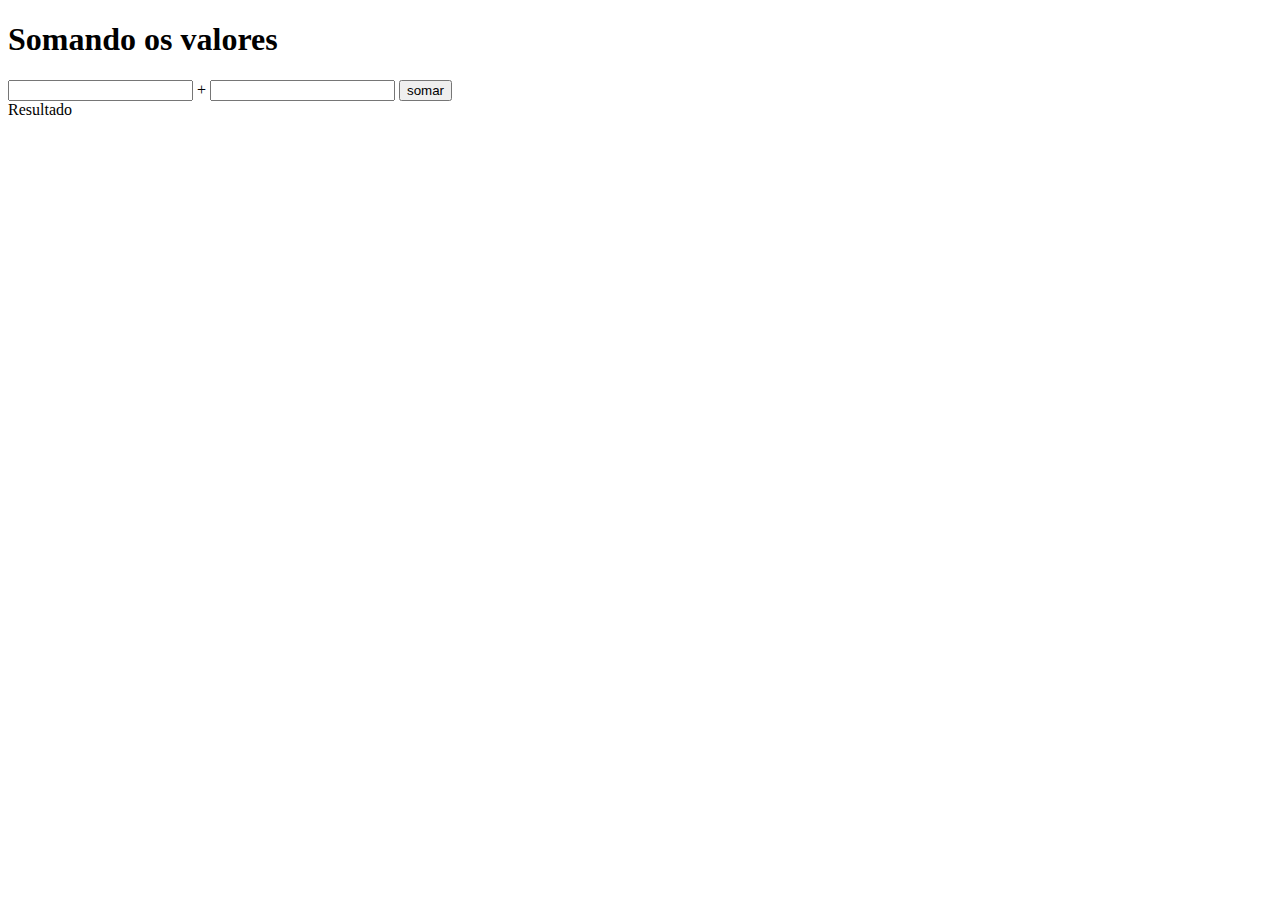
<file: index.html>
<!DOCTYPE html>
<html lang="en">
<head>
    <meta charset="UTF-8">
    <meta name="viewport" content="width=device-width, initial-scale=1.0">
    <title>Somando números</title>
</head>
<body>
    <h1> Somando os valores </h1>
    <input type="number" name="txtn1" id="txtn1"> +
    <input type="number" name="txtn2" id="txtn2">
    <input type="button" value="somar" onclick="somar()">
    <div id="res">Resultado</div>

<script>
  function somar() {
    var tn1 = window.document.getElementById('txtn1')
    var tn2 = window.document.querySelector('input#txtn2')
    var res = window.document.getElementById('res')
    var n1 = Number(tn1.value)
    var n2 = Number(tn2.value)
    var s = n1 + n2
    res.innerHTML = `a soma entre ${n1} e ${n2} é igual a ${s}`
      }
    </script>

</body>
</html>
</file>
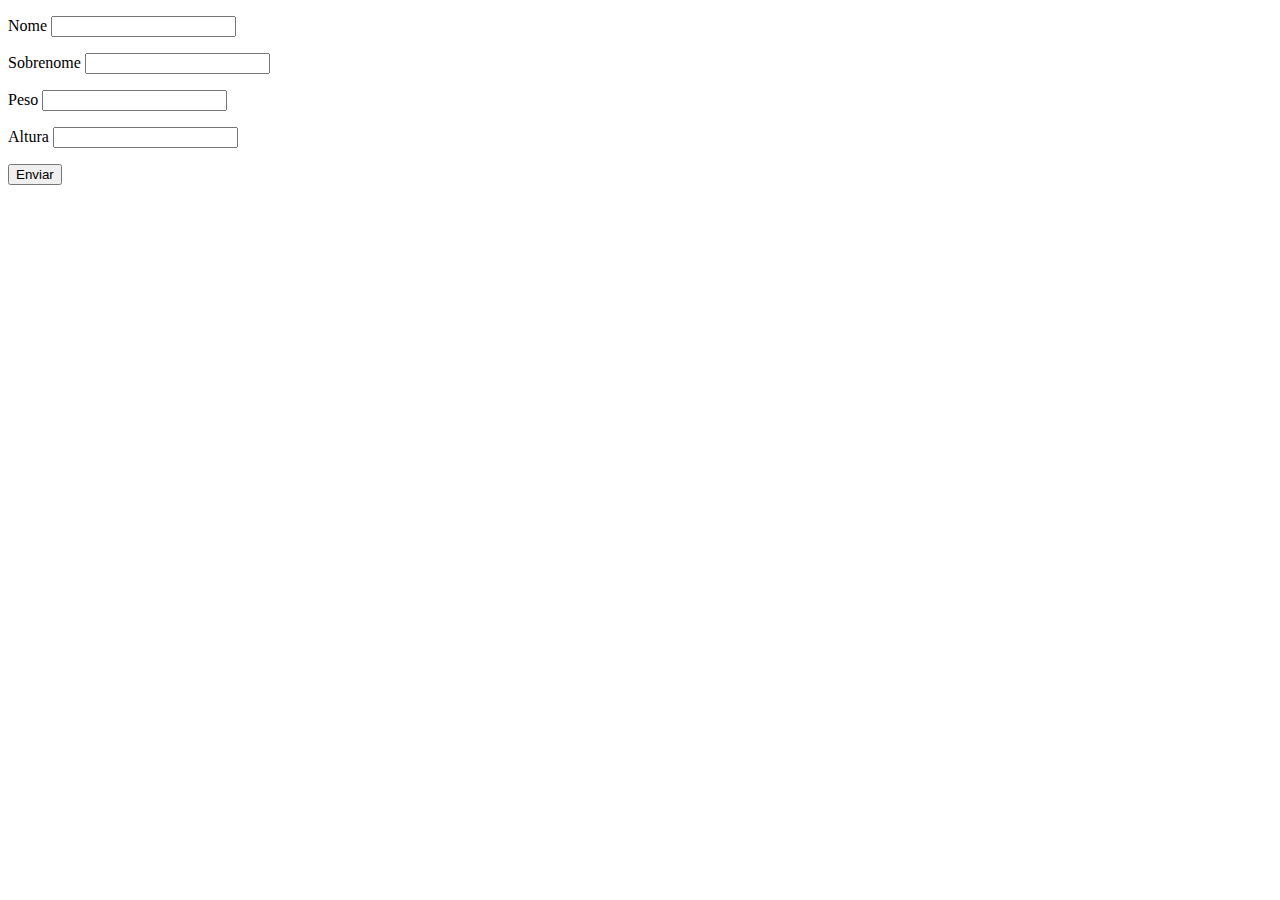
<file: Exercícios ( Luiz Otavio )/formulário/index.html>
<!DOCTYPE html>
<html lang="pt-BR">
<head>
    <meta charset="UTF-8">
    <meta name="viewport" content="width=device-width, initial-scale=1.0">
    <title>Formulário</title>
</head>
<body>
    <form class="form" action="" method="get">
        <p>Nome <input type="text" class="nome"></p>
        <p>Sobrenome <input type="text" class="sobrenome"></p>
        <p>Peso <input type="text" class="peso"></p>
        <p>Altura <input type="text" class="altura"></p>
        <button>Enviar</button>
    </form>

    <div class="resultado"></div>


    <script src="script.js"></script>
</body>
</html>
</file>
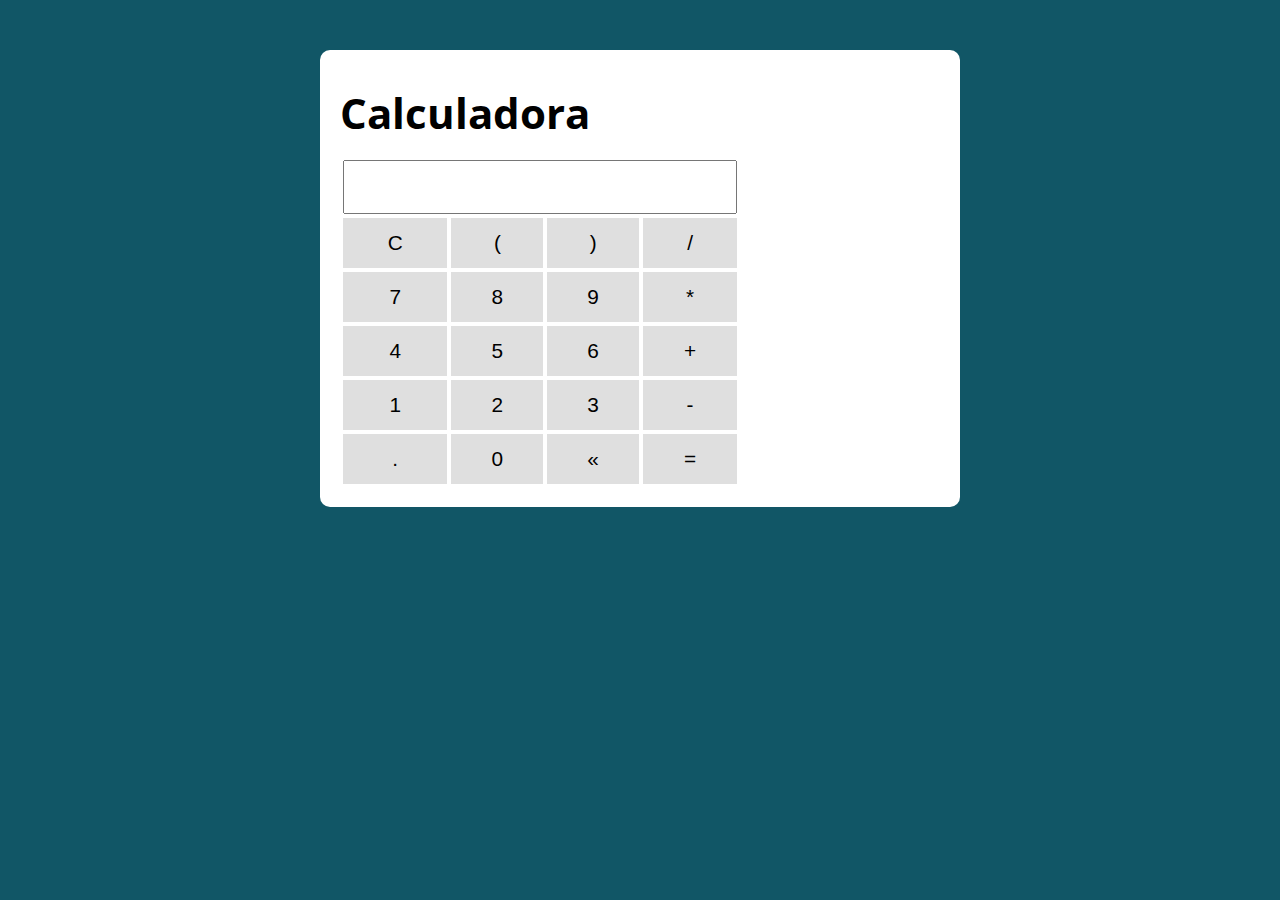
<file: Aulas/calc2/calc2/index.html>
<!DOCTYPE html>
<html lang="pt-BR">

<head>
  <meta charset="UTF-8">
  <meta name="viewport" content="width=device-width, initial-scale=1.0">
  <meta http-equiv="X-UA-Compatible" content="ie=edge">
  <title>Modelo</title>
  <link rel="stylesheet" href="./assets/css/style.css">
</head>

<body>

  <section class="container">
    <h1>Calculadora</h1>

    <table class="calculadora">
      <tr>
        <td colspan="4"><input type="text" class="display"></td>
      </tr>

      <tr>
        <td><button class="btn btn-clear">C</button></td>
        <td><button class="btn btn-num">(</button></td>
        <td><button class="btn btn-num">)</button></td>
        <td><button class="btn btn-num">/</button></td>
      </tr>

      <tr>
        <td><button class="btn btn-num">7</button></td>
        <td><button class="btn btn-num">8</button></td>
        <td><button class="btn btn-num">9</button></td>
        <td><button class="btn btn-num">*</button></td>
      </tr>

      <tr>
        <td><button class="btn btn-num">4</button></td>
        <td><button class="btn btn-num">5</button></td>
        <td><button class="btn btn-num">6</button></td>
        <td><button class="btn btn-num">+</button></td>
      </tr>

      <tr>
        <td><button class="btn btn-num">1</button></td>
        <td><button class="btn btn-num">2</button></td>
        <td><button class="btn btn-num">3</button></td>
        <td><button class="btn btn-num">-</button></td>
      </tr>

      <tr>
        <td><button class="btn btn-num">.</button></td>
        <td><button class="btn btn-num">0</button></td>
        <td><button class="btn btn-del">&laquo;</button></td>
        <td><button class="btn btn-eq">=</button></td>
      </tr>
    </table>

  </section>

  <script src="./assets/js/main.js"></script>
</body>

</html>
</file>
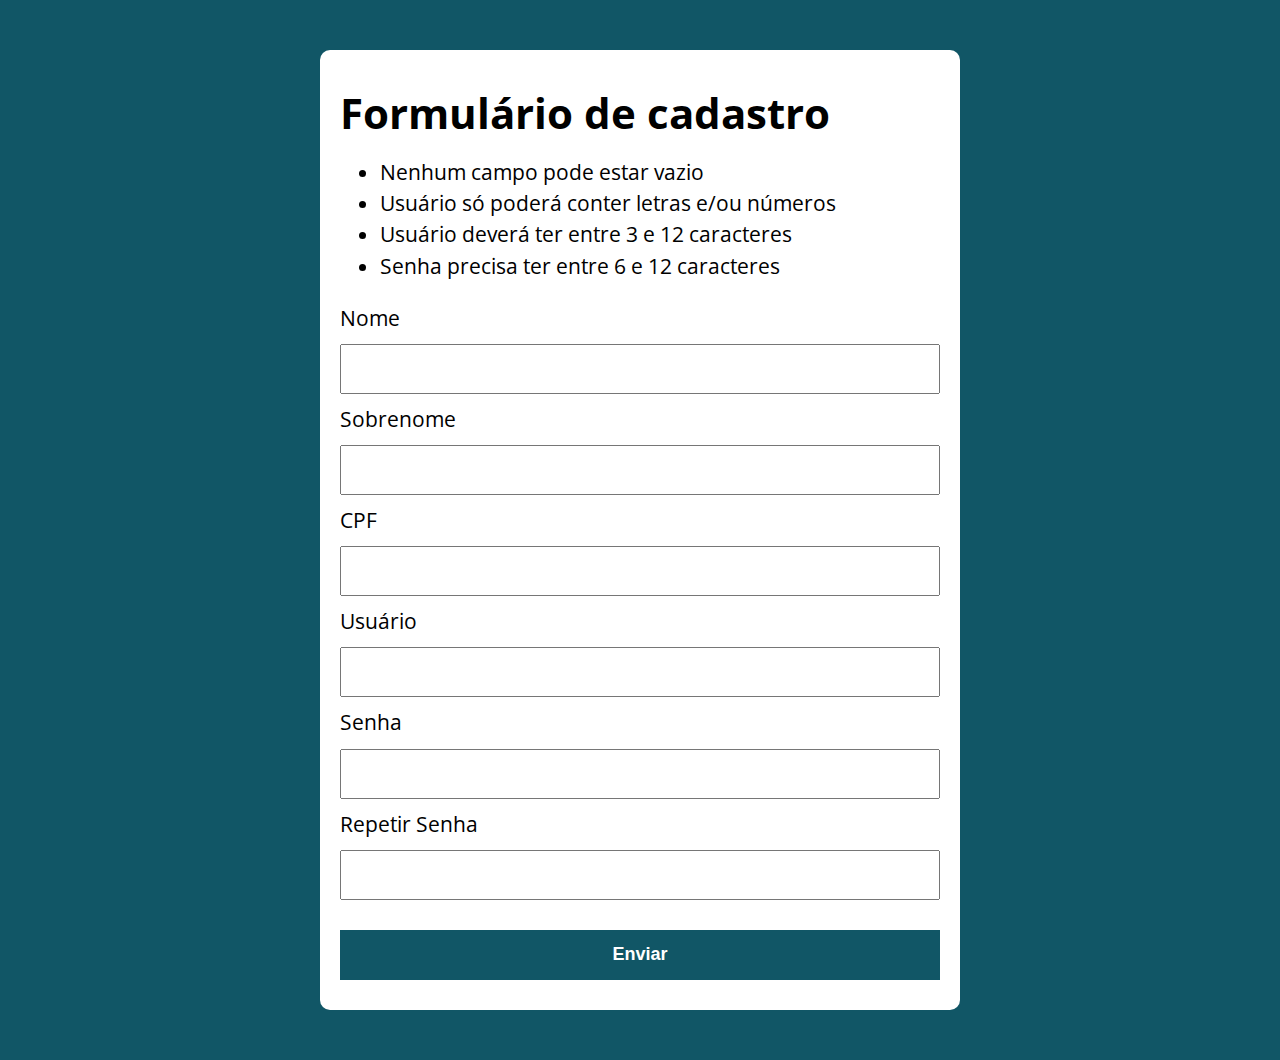
<file: Exercícios ( Luiz Otavio )/validaForm/validaForm/index.html>
<!DOCTYPE html>
<html lang="pt-BR">

<head>
  <meta charset="UTF-8">
  <meta name="viewport" content="width=device-width, initial-scale=1.0">
  <meta http-equiv="X-UA-Compatible" content="ie=edge">
  <title>Modelo</title>
  <link rel="stylesheet" href="./assets/css/style.css">
</head>

<body>

  <section class="container">
    <h1>Formulário de cadastro</h1>
    <ul>
      <li>Nenhum campo pode estar vazio</li>
      <li>Usuário só poderá conter letras e/ou números</li>
      <li>Usuário deverá ter entre 3 e 12 caracteres</li>
      <li>Senha precisa ter entre 6 e 12 caracteres</li>
    </ul>
    
    <form action="/" method="POST" class='formulario'>
      <label>Nome</label>
      <input type="text" class="nome validar">
      <label>Sobrenome</label>
      <input type="text" class="sobrenome validar">
      <label>CPF</label>
      <input type="text" class="cpf validar">
      <label>Usuário</label>
      <input type="text" class="usuario validar">
      <label>Senha</label>
      <input type="password" class="senha validar">
      <label>Repetir Senha</label>
      <input type="password" class="repetir-senha validar">
      <button type="submit">Enviar</button>
    </form>
  </section>

  <script src="./assets/js/validaCPF.js"></script>
  <script src="./assets/js/main.js"></script>
</body>

</html>
</file>
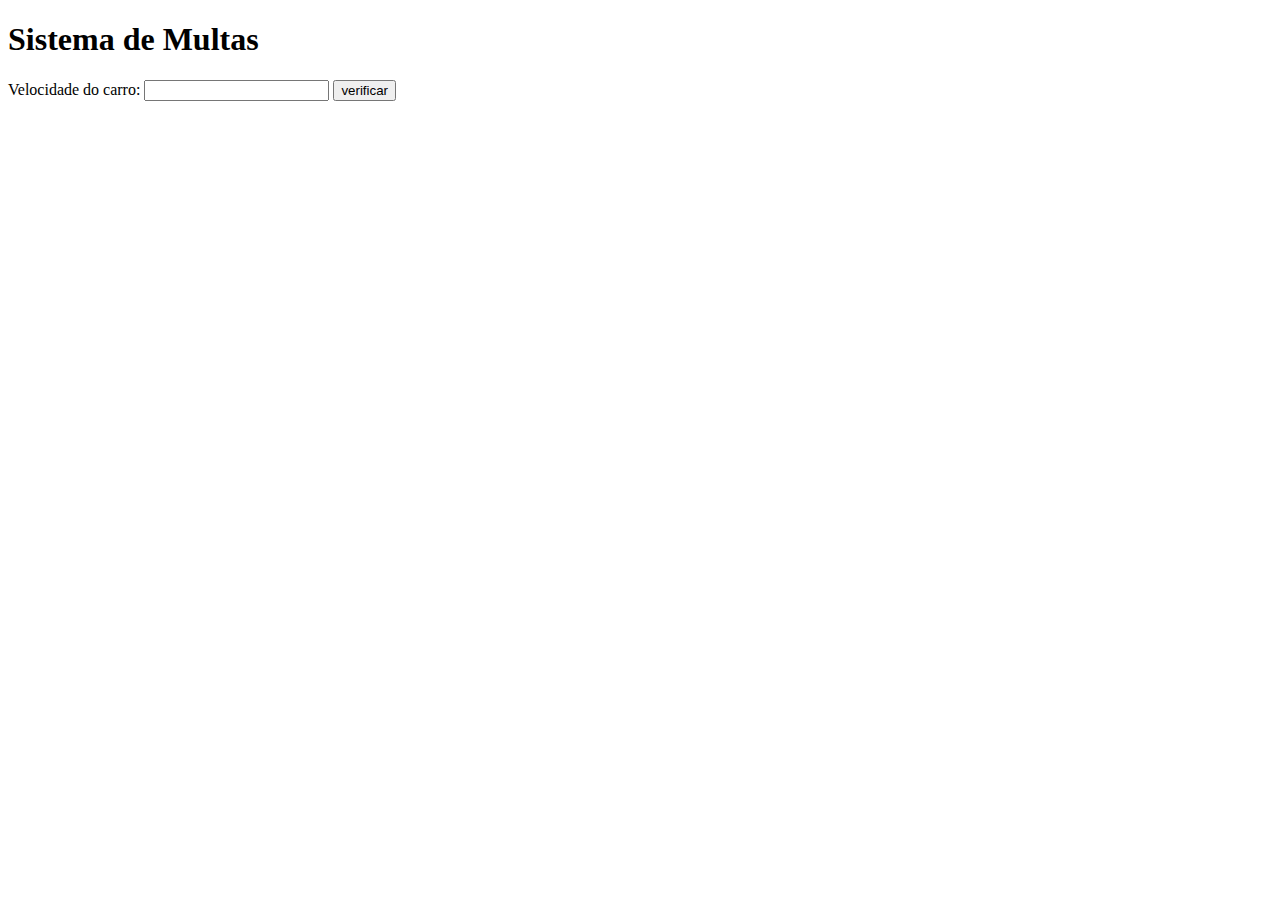
<file: ex10.html>
<!DOCTYPE html>
<html lang="pt-br">
<head>
    <meta charset="UTF-8">
    <meta name="viewport" content="width=device-width, initial-scale=1.0">
    <title>Detran</title>
</head>
<body>
    <h1>Sistema de Multas</h1>
    Velocidade do carro: <input type="number" name="txtvel" id="txtvel"/>
    <input type="button" value="verificar" onclick="calcular()"/>
    <div id="res">

    </div>

    <script>
        function calcular() {
            var txt = document.querySelector('input#txtvel')
            var res = document.getElementById('res')
            var vel = Number(txtvel.value)
            res.innerHTML = `<p>Sua velocidade atual é de <strong>${vel}</strong></p>`
            if (vel > 60) {
               res.innerHTML += '<p>Você está <strong>multado</strong> por excesso de velocidade'
        }
        res.innerHTML += '<p>Dirija com cuidado!</p>'
    }

    </script>

</body>
</html>
</file>
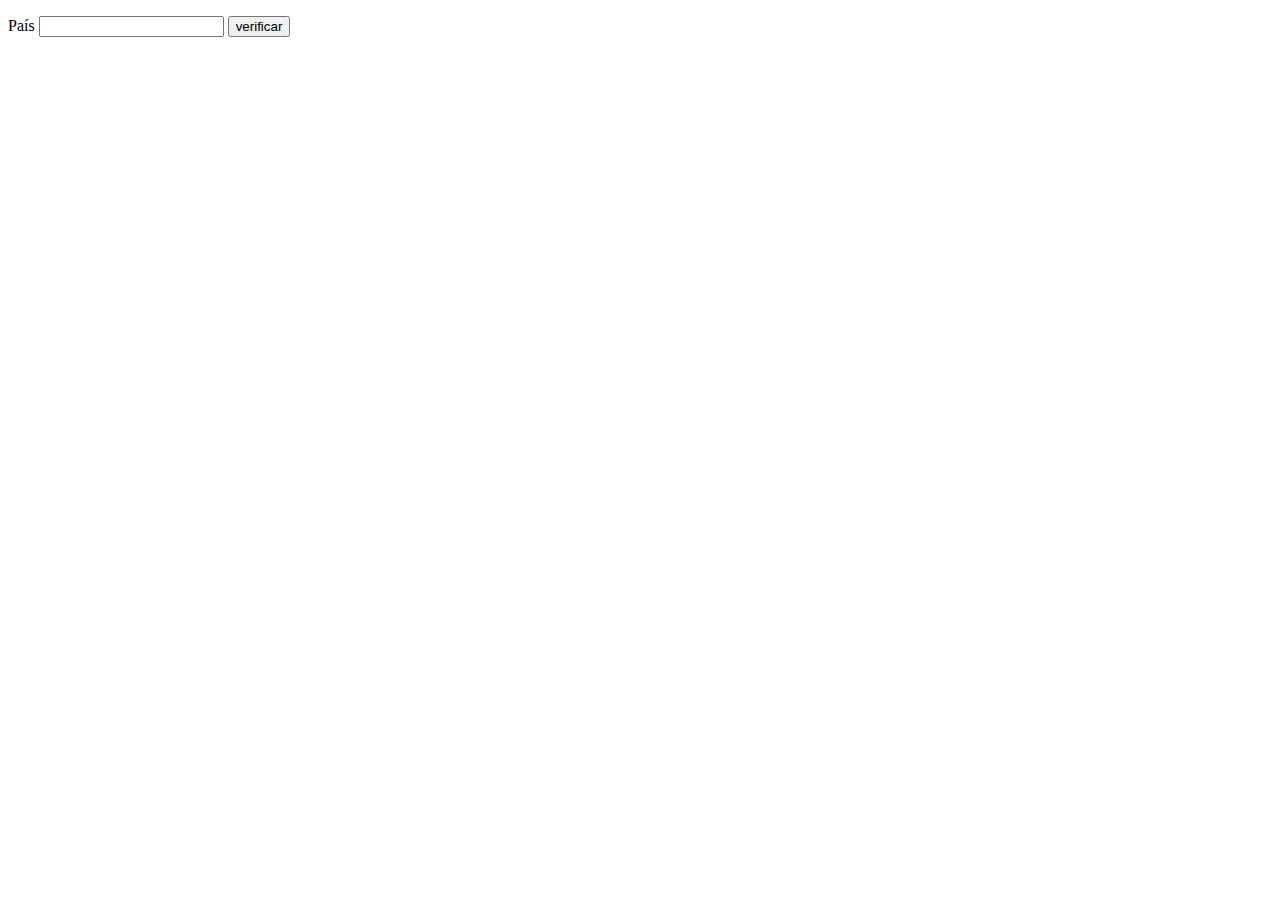
<file: país.html>
<!DOCTYPE html>
<html lang="pt-br">
<head>
    <meta charset="UTF-8">
    <meta name="viewport" content="width=device-width, initial-scale=1.0">
    <title>País</title>
</head>
<body>
    <p>País <input type="text" name="text" id="text">
    <input type="button" value="verificar" onclick="verificar()">
    </p>

    <div id="res">
    </div>

    <script>
        function verificar() {
            var txt = document.querySelector('input#text').value // Obtem o valor do input
            var res = document.getElementById('res') // Acessa o elemento onde vai mostrar o resultado

            res.innerHTML = '';  // Limpa o conteúdo anterior
            
             // Verifica se o texto é "Brasil" (case insensitive)
            if (txt.localeCompare('Brasil', undefined, {sensitivity:'accent'}) === 0) { //Compara a string digitada com "Brasil". O uso de localeCompare permite ignorar a diferença entre maiúsculas e minúsculas.
                res.innerHTML += '<p>Você é brasileiro!</p>';
            } else {
                res.innerHTML += '<p>Você é estrangeiro!</p>';
            }
        
        }
    
    </script>
</body>
</html>
</file>
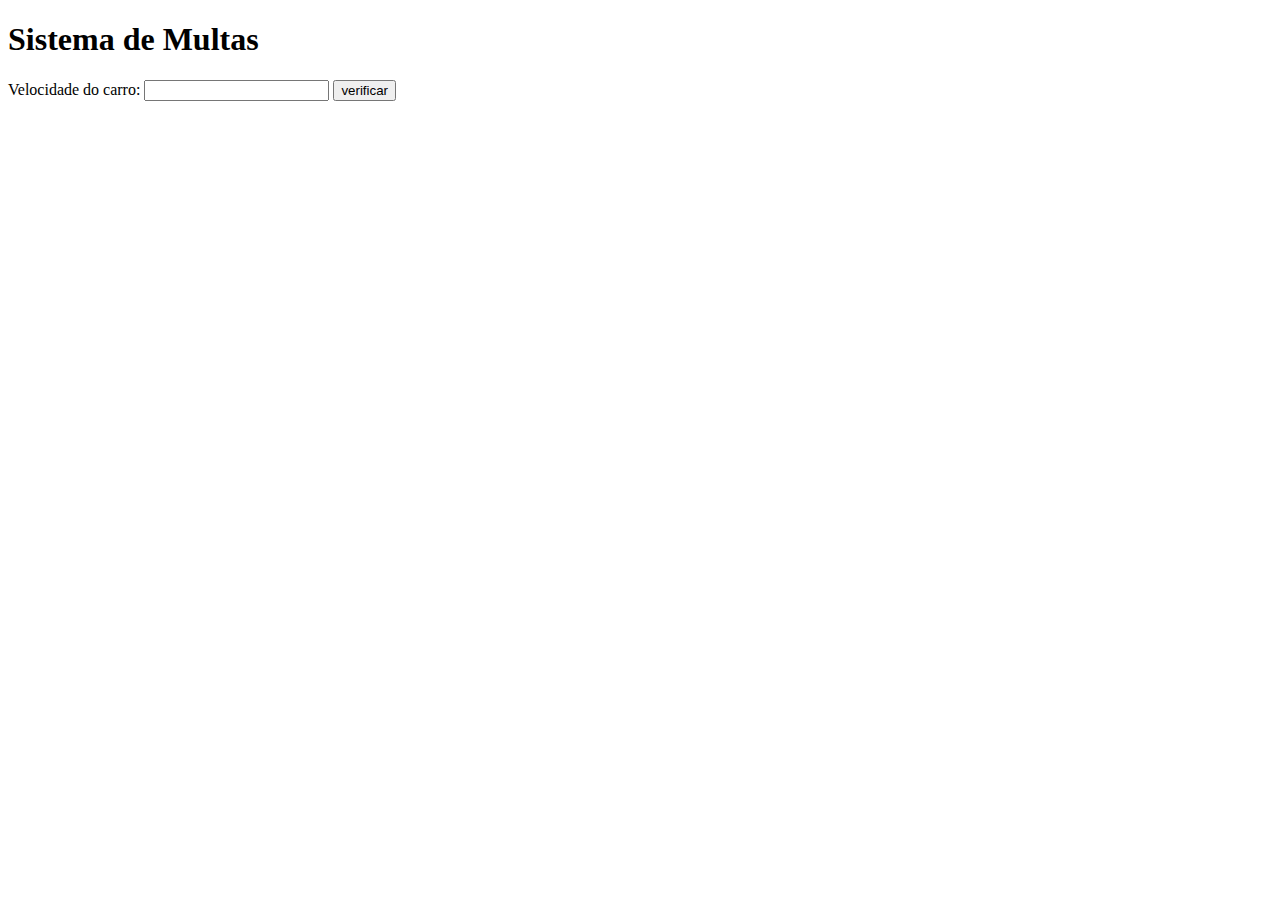
<file: velocidade.html>
<!DOCTYPE html>
<html lang="pt-br">
<head>
    <meta charset="UTF-8">
    <meta name="viewport" content="width=device-width, initial-scale=1.0">
    <title>Detran</title>
</head>
<body>
    <h1>Sistema de Multas</h1>
    Velocidade do carro: <input type="number" name="txtvel" id="txtvel"/>
    <input type="button" value="verificar" onclick="calcular()"/>
    <div id="res">
    </div>

    <script>
        function calcular() {
            var txt = document.querySelector('input#txtvel')
            var res = document.getElementById('res')
            var vel = Number(txtvel.value)
                res.innerHTML = `<p>Sua velocidade atual é de <strong>${vel}</strong></p>`
            if (vel > 60) {
               res.innerHTML += '<p>Você está <strong>multado</strong> por excesso de velocidade'
        }
            res.innerHTML += '<p>Dirija com cuidado!</p>'
    }

    </script>

</body>
</html>
</file>
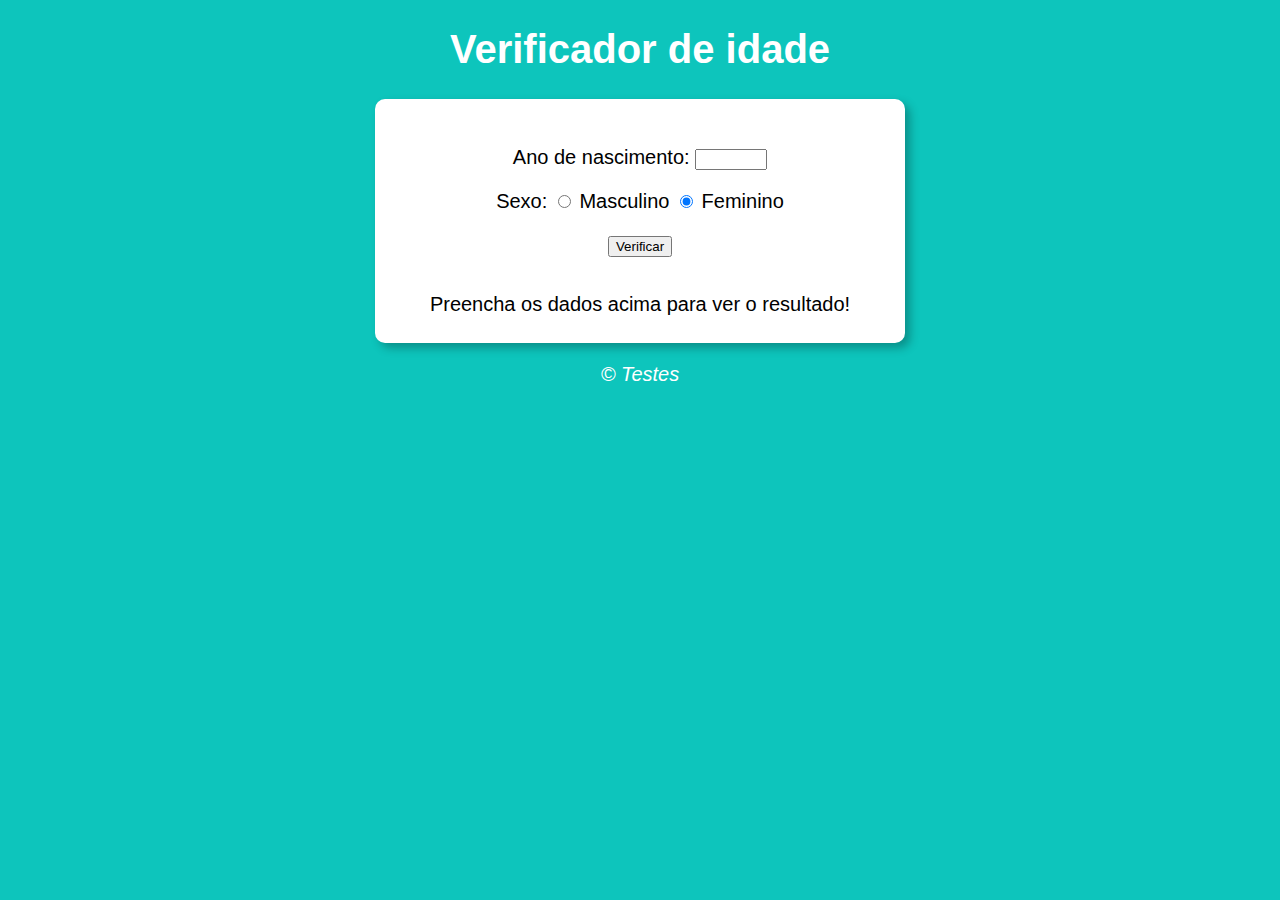
<file: Ex  módulo D 2/idade.html>
<!DOCTYPE html>
<html lang="pt-br">
<head>
    <meta charset="UTF-8">
    <meta name="viewport" content="width=device-width, initial-scale=1.0">
    <link rel="stylesheet" href="idade.css">
    <title>Verificador de idade</title>
</head>
<body>
    <header>
        <h1>Verificador de idade</h1>
    </header>
    <section>
        <div>
            <p>Ano de nascimento:
                <input type="number" name="txtano" id="txtano" min="1910" max="2023">
            </p>
            <p>Sexo:
                <input type="radio" name="radsex" id="masc" checked>
                <label for="masc">Masculino</label>

                <input type="radio" name="radsex" id="fem" checked>
                <label for="fem">Feminino</label>
            </p>
            <p id="botao">
                <input type="button" value="Verificar" onclick="verificar()">
            </p>
        </div>
        <div id="res">
            Preencha os dados acima para ver o resultado!
        </div>
    </section>
    <footer>
        <p>&copy; Testes</p>
    </footer>
    <script src="idade.js"></script>
</body>
</html>
</file>
<file: Aulas/calc2/calc2/assets/css/style.css>
@import url('https://fonts.googleapis.com/css?family=Open+Sans:400,700&display=swap');
:root {
  --primary-color: rgb(17, 86, 102);
  --primary-color-darker: rgb(9, 48, 56);
}

* {
  box-sizing: border-box;
  outline: 0;
}

body {
  margin: 0;
  padding: 0;
  background: var(--primary-color);
  font-family: 'Open sans', sans-serif;
  font-size: 1.3em;
  line-height: 1.5em;
}

.container {
  max-width: 640px;
  margin: 50px auto;
  background: #fff;
  padding: 20px;
  border-radius: 10px;
}

form input, form label, form button {
  display: block;
  width: 100%;
  margin-bottom: 10px;
}

form input {
  font-size: 24px;
  height: 50px;
  padding: 0 20px;
}

form input:focus {
  outline: 1px solid var(--primary-color);
}

form button {
  border: none;
  background: var(--primary-color);
  color: #fff;
  font-size: 18px;
  font-weight: 700;
  height: 50px;
  cursor: pointer;
  margin-top: 30px;
}

form button:hover {
  background: var(--primary-color-darker);
}

.calculadora {
  width: 400px;
}

.display {
  font-size: 2em;
  width: 100%;
  text-align: right;
}

.btn {
  width: 100%;
  height: 50px;
  font-size: 1em;
  border: none;
  background: #dfdfdf;
  cursor: pointer;
}

.btn:hover {
  background: #9e9e9e;
}
</file>
<file: Exercícios ( Luiz Otavio )/validaForm/validaForm/assets/css/style.css>
@import url('https://fonts.googleapis.com/css?family=Open+Sans:400,700&display=swap');
:root {
  --primary-color: rgb(17, 86, 102);
  --primary-color-darker: rgb(9, 48, 56);
}

* {
  box-sizing: border-box;
  outline: 0;
}

body {
  margin: 0;
  padding: 0;
  background: var(--primary-color);
  font-family: 'Open sans', sans-serif;
  font-size: 1.3em;
  line-height: 1.5em;
}

.container {
  max-width: 640px;
  margin: 50px auto;
  background: #fff;
  padding: 20px;
  border-radius: 10px;
}

form input, form label, form button {
  display: block;
  width: 100%;
  margin-bottom: 10px;
}

form input {
  font-size: 24px;
  height: 50px;
  padding: 0 20px;
}

form input:focus {
  outline: 1px solid var(--primary-color);
}

form button {
  border: none;
  background: var(--primary-color);
  color: #fff;
  font-size: 18px;
  font-weight: 700;
  height: 50px;
  cursor: pointer;
  margin-top: 30px;
}

form button:hover {
  background: var(--primary-color-darker);
}
.error-text {
  font-size: 12px;
  color: red;
}
</file>
<file: Ex  módulo D 2/idade.css>
body{
    background: #0dc5bc;
    font: normal 15pt arial;
}

header {

    color: white;
    text-align: center;
}

section{
    background: white;
    border-radius: 10px;
    padding: 15px;
    width: 500px;
    margin: auto;
    box-shadow: 5px 5px 10px rgba(0, 0, 0, 0.274);
    
}

div {

    text-align: center;
    align-items: center;
    justify-content: center;
    padding: 12px;
    margin-left: auto;
    margin-right: auto;
   
}


footer{
    color: white;
    text-align: center;
    font-style: italic;

}

#foto {
    width: 200px;  /* Ajuste conforme necessário */
    height: 200px;  
    margin-top: 20px;  /* Adiciona espaço acima da imagem */
    object-fit: cover;
}

#botao {
    margin: 10px auto 10px;
   
}

#res {
    margin-top: 2px;
}
</file>
